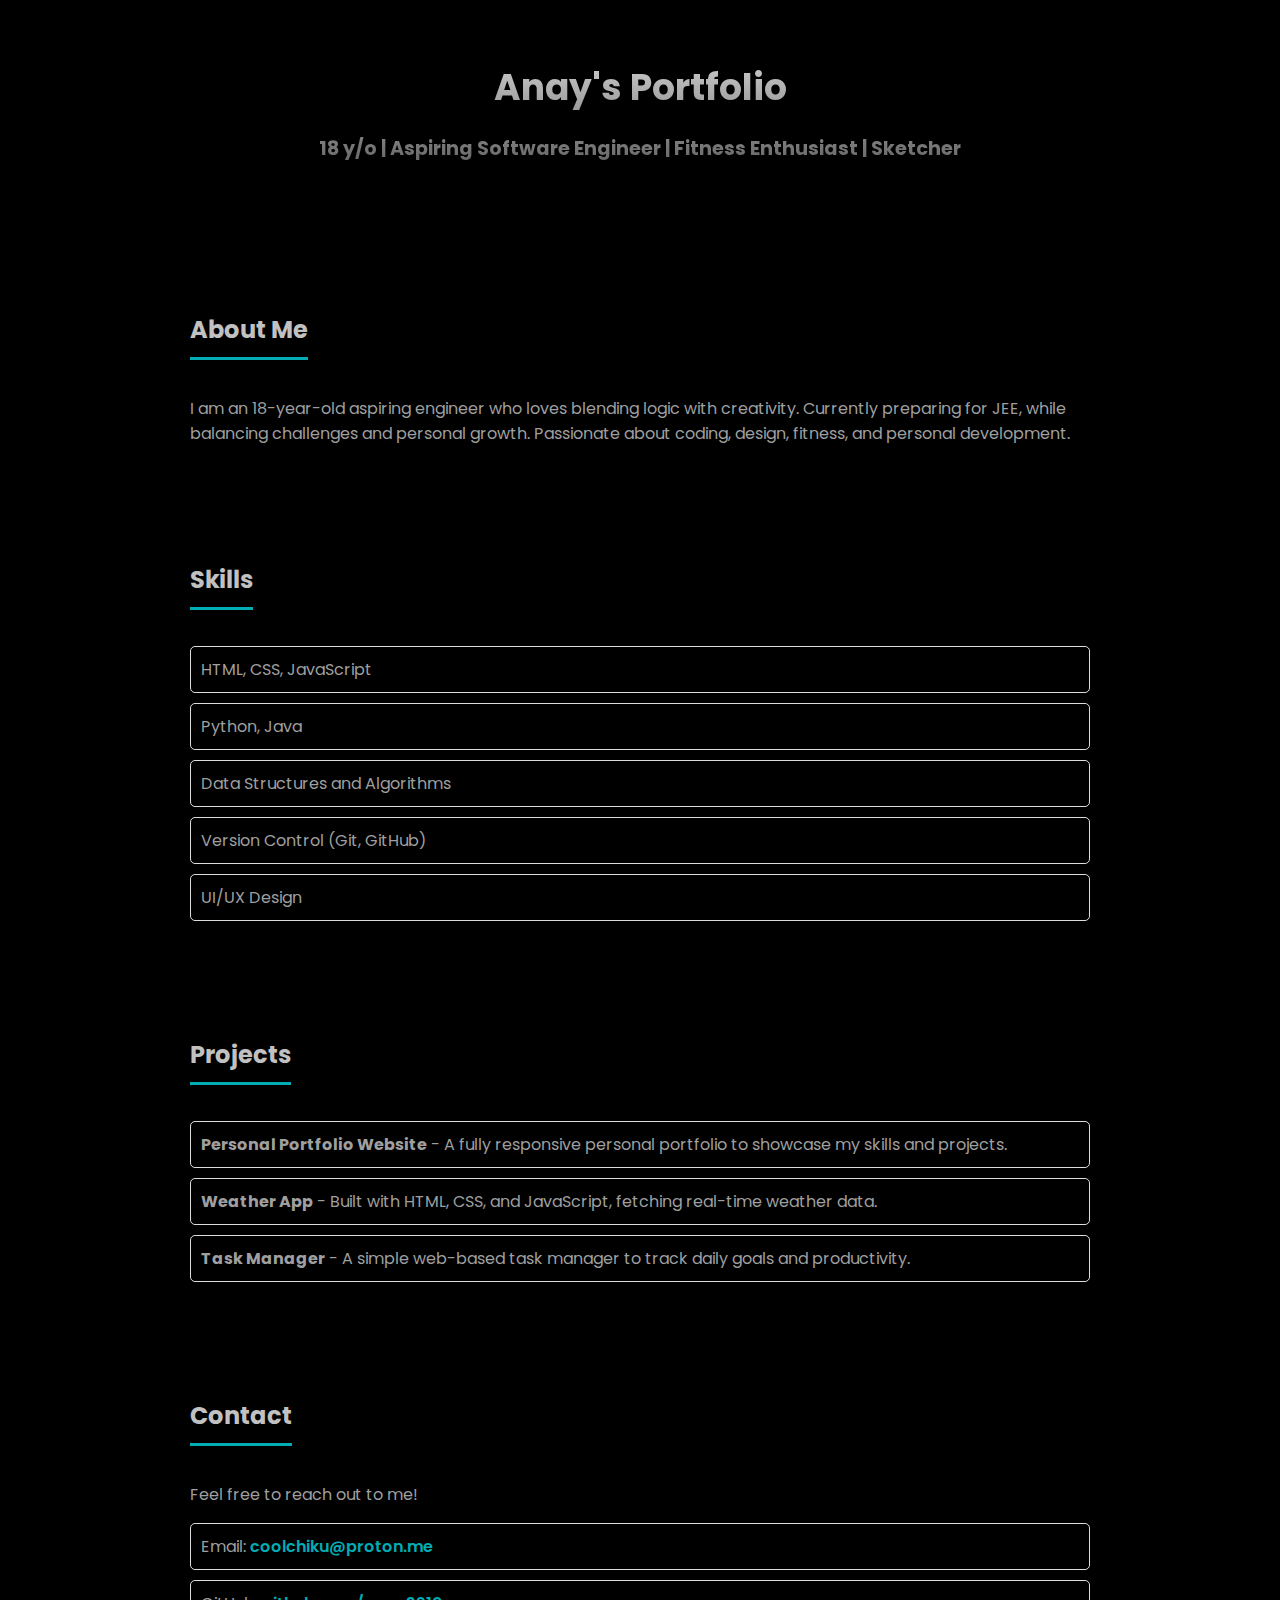
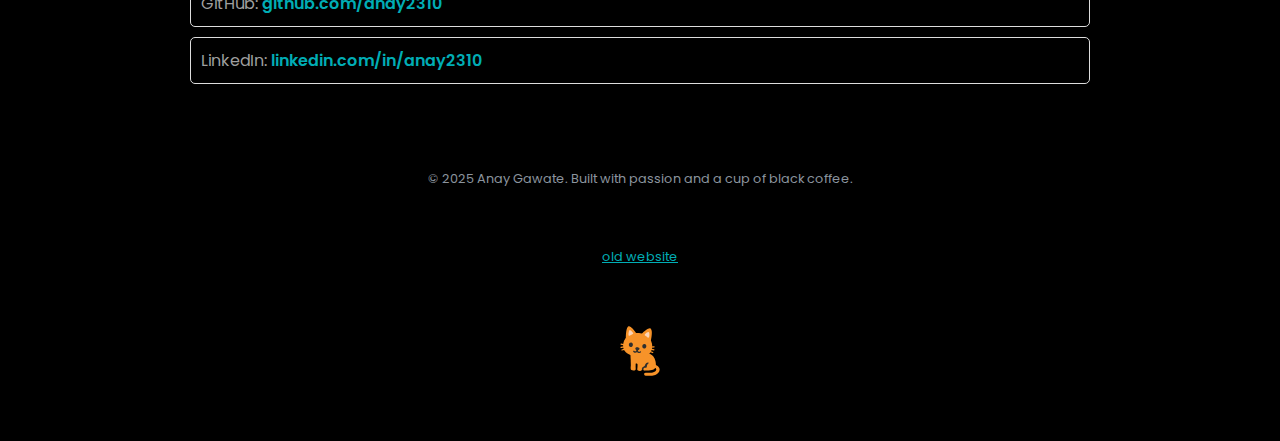
<file: OLD/index.html>
<!DOCTYPE html>
<html lang="en">
<head>
    <meta charset="UTF-8">
    <meta name="viewport" content="width=device-width, initial-scale=1.0">
    <title>Anay's Portfolio</title>
    <link href="https://fonts.googleapis.com/css2?family=Poppins:wght@300;400;600&display=swap" rel="stylesheet">
    <style>
        body {
            font-family: 'Poppins', sans-serif;
            margin: 0;
            padding: 10px;
            background-color: #000000;
            color: #9f9f9f;

        }
        header {
            text-align: center;
            padding: 50px 20px;
            background-color: #fff;
            box-shadow: 0 4px 8px rgba(0, 0, 0, 0.1);
            font-size: 1.5rem;
    font-weight: 700;
    background: -webkit-linear-gradient(90deg, #212121, #ffffff);
    -webkit-background-clip: text;
    -webkit-text-fill-color: transparent;
        }
        header h1 {
            margin: 0;
            font-size: 1.5em;
        }
        header p {
            font-size: 0.8em;
            color: #666;
        }
        section {
            max-width: 900px;
            margin: 40px auto;
            padding: 20px;
           <!-- background-color: #101010;-->
            border-radius: 10px;
            box-shadow: 0 4px 10px rgba(0, 0, 0, 0.1);
        }
        h2 {
            color: #c1c1c1;
    border-bottom: 3px solid #00ADB5;
display: inline-block;
    padding-bottom: 10px;
        }
        .skills, .projects, .contact {
            margin-top: 30px;
        }
        ul {
            list-style: none;
            padding: 0;
        }
        li {
            margin: 10px 0;
            padding: 10px;
            border: 1px solid #ddd;
            border-radius: 5px;
        }
        .contact a {
        
            text-decoration: none;
        
            color: #00ADB5;
            text-decoration: none;
            font-weight: 600
        }

.old a {
        
                   
            color: #00ADB5;
                              }

.old{width:fit-content;}

        .contact a:hover {
            text-decoration: underline;
        }
.footer {
    margin-top: 50px;
    font-size: 0.8rem;
    color: #8b949e;
text-align: center;
 margin-bottom: 50px;
margin-left: 8px;
margin-right: 8px;

}
.noto-v1--cat {
  display: inline-block;
  width: 50px;
  height: 50px;
  background-repeat: no-repeat;
  background-size: 100% 100%;
  background-image: url("data:image/svg+xml,%3Csvg xmlns='http://www.w3.org/2000/svg' viewBox='0 0 128 128'%3E%3Cpath fill='%232f2f2f' d='M74.92 113.83s-5.7-.45-5.93-3.79l-3.24-9.41l14.09-13.1s10.33-.2 10.92-.2c.6 0 3.37 13.3 3.37 13.3l-4.96 8.14z'/%3E%3Cpath fill='%23f79329' d='M75.03 53.73c.31 2.76.9 5.17 2.83 7.2c1.55 1.62 3.17 3 4.6 4.73c4.12 4.99 11.06 6.71 15.32 11.94c2.84 3.49 4.77 7.77 5.75 12.11c1.1 4.88 1.78 10.27.42 15.07c-1.87 6.58-7.62 7.38-13.63 8.29c-2.76.42-5.57.66-8.37.74c-2.23.06-4.81.34-7.04.03c-1.95-.28-2.32-2.92-1.79-4.47c.56-1.67 2.24-2.3 3.81-2.6c.77-.15 1.58.07 2.36-.06c1.45-.23 2.06-1.18 2.09-2.63c.03-1.98.71-3.63 1.62-5.36c.41-.78 1.1-1.47 1.76-2.06c.67-.62 1.83-1.47 1.19-2.55c-1.1-1.88-4.44-.15-5.57.66c-1.75 1.24-2.99 3.12-3.53 5.19c-.77 2.87-1.36 3.06-4.04 4.08c-1.58.61-3.04 1.62-3.64 3.19c-.73 1.95.49 4.25-.77 5.95c-.99 1.36-2.91 2.11-4.67 2.04c-4.54-.2-7.58-1.31-6.63-5.93c.6-2.9.41-6.08.59-9.09c.06-1.13.17-2.86-.96-3.65c-.44-.32-1.05-.37-1.56-.34c-.35.01-1.23-.04-1.56.07c-.97.31-.74 1.87-.73 2.69c.01 1.58-.02 3.19-.06 4.75c-.04 1.85.16 3.68.18 5.51c.01 1.2.12 2.68-.87 3.53c-1.13 1-2.86 1.22-4.4 1.27c-1.85.07-3.96-.07-5.5-1.15c-3.15-2.22-2.08-7.31-1.79-10.28c.19-1.93.05-3.94 0-5.92c-.04-1.78-.09-3.57-.13-5.37c-.02-.74-.12-1.54-.08-2.3c.15-2.1-.28-4.25-.34-6.43c-.1-4-.31-8.07-.31-12.14c0-1.74.3-3.65.8-5.3c.27-.88.56-2.06 1.03-2.83c.74-1.23 2.02-2.33 3.09-3.29c1.38-1.23 3.02-1.85 4.6-2.8c2.05-1.24 4.19-2.41 6.41-3.36c3.9-1.66 8.07-3.08 12.43-3.24c1.53-.06 2.68-.3 4.16-.64c1.49-.34 2.23.66 2.5 2.06c.23.87.33 1.78.43 2.69m-15.9-28.8s-2.13-2.61-7.09-9.78C48.98 10.71 39.33-1.79 34.45.8c-7.53 3.98-6.69 32.18-6.69 32.18zm3.16.34s2.63-2.1 8.97-8.1c3.93-3.7 15.96-13.91 20.2-10.38c6.54 5.46-.15 32.87-.15 32.87z'/%3E%3Cdefs%3E%3Cpath id='notoV1Cat0' d='M95.31 51.88c.33-8.71-3.73-18.15-10.88-24.49c-5.78-5.14-14.36-8.35-22.99-9.24c-8.63-.92-17.68.44-24.4 4.25c-8.32 4.72-14.24 13.1-15.74 21.7c-1.42 8.16-.62 16.61 6.43 23.13c3.91 3.61 8.96 6.32 14.28 8.05c2.02.66 7.26 2.25 12.85 2.84c5.61.59 11.57.18 13.69-.05c5.56-.59 11.07-2.18 15.64-4.89c8.27-4.92 10.81-13.02 11.12-21.3'/%3E%3C/defs%3E%3Cuse fill='%23f79329' href='%23notoV1Cat0'/%3E%3Cg fill='%232f2f2f'%3E%3Cpath d='M45.82 48.62c-.34 3.21-2.93 5.57-5.78 5.27s-4.9-3.14-4.56-6.36s2.93-5.58 5.78-5.28c2.85.31 4.89 3.15 4.56 6.37m24.05 2.53c-.34 3.21 1.7 6.06 4.55 6.36s5.44-2.06 5.78-5.27c.34-3.22-1.7-6.07-4.55-6.37c-2.86-.29-5.44 2.06-5.78 5.28M56.72 64.69c-.05 0-.11 0-.16-.01c-.85-.09-1.47-.85-1.38-1.71l.6-5.71c.09-.85.86-1.43 1.71-1.38c.85.09 1.47.85 1.38 1.71l-.6 5.7c-.09.8-.76 1.4-1.55 1.4'/%3E%3Cpath d='M52.19 68.42c-1.57-.01-3.15-.49-4.3-1.37c-.91-.7-2.36-2.82-.87-3.63c.24-.13.51-.2.78-.23c.43-.06.78.05 1.14.32c.58.43 1.07 1.2 1.79 1.34c2.25.46 4.19-.69 4.73-2.95c.14-.61.19-.9.91-.97c1.75-.16 2.17 2.04 1.69 3.35c-.43 1.17-.99 2.43-2.08 3.13c-1.12.71-2.47 1.02-3.79 1.01'/%3E%3Cpath d='M60.38 69.16c1.55.28 3.19.09 4.49-.56c1.02-.53 2.84-2.34 1.52-3.41c-.83-.67-1.56-.4-2.37.12c-2.06 1.33-4.88.39-5.57-2.01c-.15-.55.06-1.42-.19-1.91c-.12-.23-.31-.18-.59-.28c-.19-.07-.31-.15-.52-.16c-.97-.06-1.53.98-1.68 1.8c-.08.44-.17.81-.1 1.25c.21 1.24.53 2.57 1.48 3.46c.96.92 2.23 1.46 3.53 1.7'/%3E%3Cpath d='M52 57.63c-.03 1.07.58 2.25 1.61 3.05c.84.65 2.08 1.07 3.31 1.19c1.23.13 2.53-.02 3.48-.47c1.18-.57 2.02-1.59 2.21-2.65c.19-1 .06-2.06-.97-2.88c-.56-.46-1.29-.8-2.06-1.02c-.28-.09-1.04-.3-1.84-.38c-.81-.09-1.66-.05-1.96-.02c-.79.06-1.58.25-2.23.57c-1.17.59-1.52 1.58-1.55 2.61'/%3E%3C/g%3E%3Cpath fill='%23f79329' d='M97.64 99.25c1.22-.81 2.5-.45 3.86-.29c5.86.68 12.5 5.82 12.74 11.94c.29 7.86-6.7 13.54-13.66 15.41c-5.07 1.36-10.56 1.36-15.78 1.15c-2.28-.09-6.4.29-8.41-.99c-.72-.45-1.35-1.39-1.68-2.16c-1.21-2.81 1.23-4.77 3.84-4.76c1.9.01 3.8.04 5.71.02c4.16-.03 8.34.28 12.45-.54c3.74-.74 9.22-3.67 8.99-8.23c-.17-3.35-3.89-4.01-6.57-4.41c-.68-.1-1.35-.32-2.13-.34c-1.53-.04-1.46-1.48-1.35-2.6c.16-1.59.41-2.92 1.74-4.01c.05-.06.15-.13.25-.19M23.75 49.72q-.15 0-.3-.03l-8.22-1.61c-.84-.16-1.39-.98-1.22-1.82c.16-.84 1-1.4 1.82-1.22l8.22 1.62c.84.16 1.39.98 1.22 1.81c-.15.73-.8 1.25-1.52 1.25m-8.45 6.3c-.77 0-1.43-.57-1.53-1.35c-.12-.85.48-1.62 1.33-1.74l8.31-1.09c.83-.12 1.62.48 1.74 1.33c.11.85-.49 1.63-1.33 1.74L15.51 56c-.07.02-.13.02-.21.02m2.45 7c-.67 0-1.29-.44-1.49-1.13c-.24-.82.24-1.67 1.07-1.91l8.05-2.3c.82-.23 1.68.24 1.92 1.07c.23.82-.24 1.68-1.07 1.91l-8.05 2.3c-.15.04-.29.06-.43.06m73.96-7.31c-.78 0-1.45-.59-1.54-1.38a1.55 1.55 0 0 1 1.37-1.71l8.33-.93c.83-.07 1.62.52 1.71 1.37c.1.86-.52 1.62-1.37 1.71l-8.33.93c-.06 0-.12.01-.17.01m7.88 6.99c-.11 0-.22-.01-.34-.04l-8.18-1.79a1.55 1.55 0 0 1-1.18-1.84c.19-.83 1.01-1.36 1.84-1.18l8.19 1.79c.83.18 1.37 1.01 1.18 1.84c-.15.72-.8 1.22-1.51 1.22m-3.01 6.76c-.18 0-.37-.03-.55-.1L88.2 66.4c-.8-.3-1.21-1.2-.9-2c.3-.8 1.2-1.2 2-.9l7.84 2.96c.8.31 1.2 1.2.9 2c-.24.62-.83 1-1.46 1'/%3E%3Cpath fill='%23fcd4b5' d='M36 12.52c-.73 1.9-2.2 7.37-1.28 11.26c.27 1.16 1.75 1.68 2.8 1.18c2.19-1.05 5.61-2.9 6.89-3.54c2.18-1.07 2.93-2.4 1.75-4.03c-1.5-2.08-5.24-6.39-7.45-6.81c-1.26-.24-2.23.71-2.71 1.94m51.6 5.26c.41 2 .93 7.63-.63 11.33c-.46 1.09-2.01 1.36-2.96.69c-1.98-1.4-5.03-3.8-6.2-4.64c-1.96-1.42-2.49-2.86-1.05-4.27c1.82-1.8 6.23-5.43 8.48-5.47c1.29-.03 2.1 1.07 2.36 2.36'/%3E%3C/svg%3E");
}

    </style>
</head>
<body>
    <header>
        <h1>Anay's Portfolio</h1>
        <p>18 y/o | Aspiring Software Engineer | Fitness Enthusiast | Sketcher</p>
    </header>

    <section>
        <h2>About Me</h2>
        <p>
            I am an 18-year-old aspiring engineer who loves blending logic with creativity. Currently preparing for JEE, 
            while balancing challenges and personal growth. Passionate about coding, design, fitness, and personal development.
        </p>
    </section>

    <section class="skills">
        <h2>Skills</h2>
        <ul>
            <li>HTML, CSS, JavaScript</li>
            <li>Python, Java</li>
            <li>Data Structures and Algorithms</li>
            <li>Version Control (Git, GitHub)</li>
            <li>UI/UX Design</li>
        </ul>
    </section>

    <section class="projects">
        <h2>Projects</h2>
        <ul>
            <li>
                <strong>Personal Portfolio Website</strong> - A fully responsive personal portfolio to showcase my skills and projects.
            </li>
            <li>
                <strong>Weather App</strong> - Built with HTML, CSS, and JavaScript, fetching real-time weather data.
            </li>
            <li>
                <strong>Task Manager</strong> - A simple web-based task manager to track daily goals and productivity.
            </li>
        </ul>
    </section>

    <section class="contact">
        <h2>Contact</h2>
        <p>Feel free to reach out to me!</p>
        <ul>
            <li>Email: <a href="mailto:coolchiku@proton.me">coolchiku@proton.me</a></li>
            <li>GitHub: <a href="https://github.com/anay2310" target="_blank">github.com/anay2310</a></li>
            <li>LinkedIn: <a href="https://linkedin.com/in/anay2310" target="_blank">linkedin.com/in/anay2310</a></li>
        </ul>
    </section>
<footer class="footer">
            <p>© 2025 Anay Gawate. Built with passion and a cup of black coffee.</p>
<section class="old">


<a href="https://anay2310.github.io/CodeWithAnay" target="_blank">old website</a>
</section>
<span class="noto-v1--cat"></span>



        </footer>

</body>
</html>
</file>
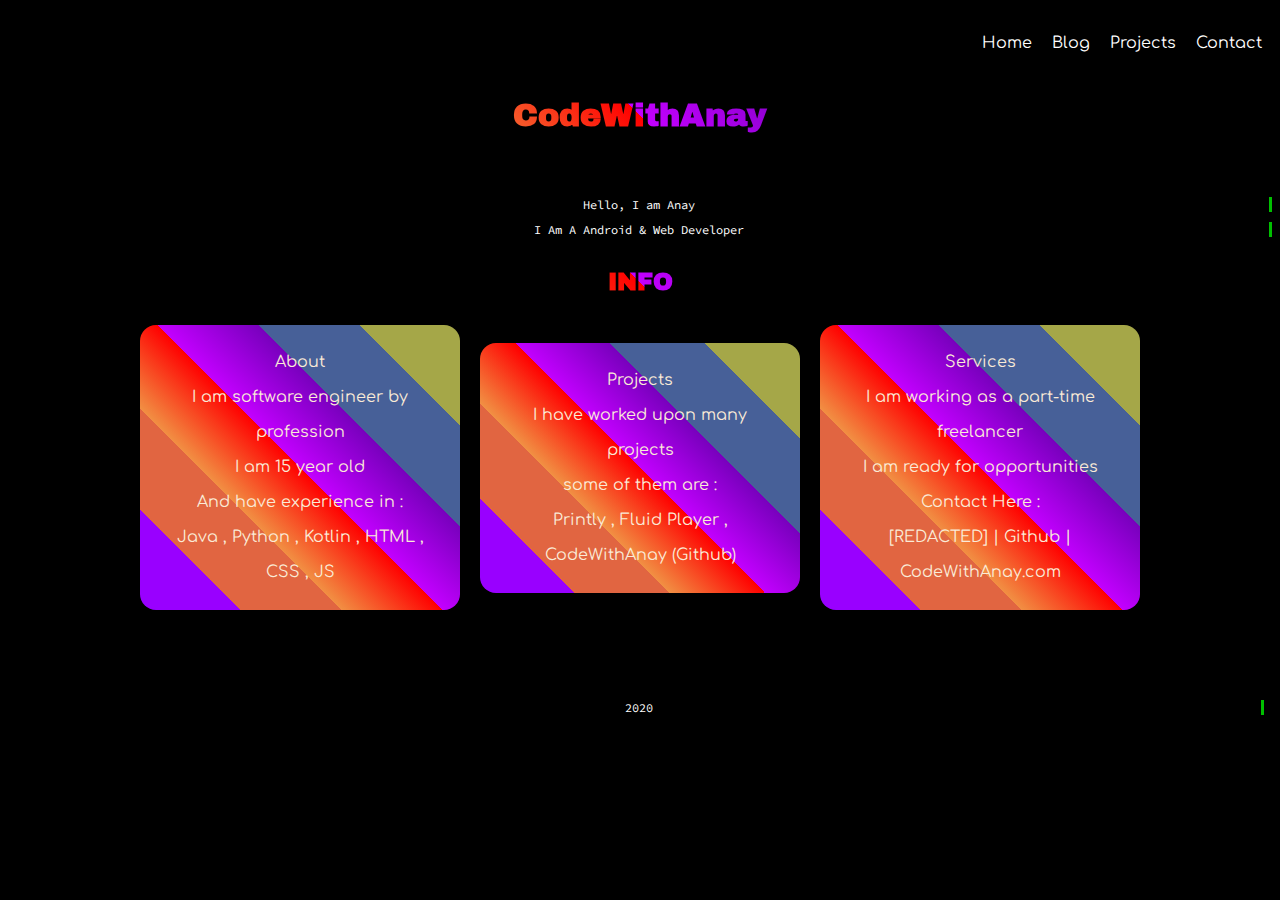
<file: CodeWithAnay.html>
<!DOCTYPE html>
<html lang="en">

<head>
    <meta charset="UTF-8">
    <meta http-equiv="X-UA-Compatible" content="IE=edge">
    <meta name="viewport" content="width=device-width, initial-scale=1.0">
    <title>CodeWithAnay</title>
    <link rel="preconnect" href="https://fonts.gstatic.com">
    <link href="https://fonts.googleapis.com/css2?family=Comfortaa:wght@700&display=swap" rel="stylesheet">
    <link href="https://fonts.googleapis.com/css?family=Archivo+Black&display=swap" rel="stylesheet">
    <style>
        @import url(https://fonts.googleapis.com/css?family=Anonymous+Pro);
        @import url('https://fonts.googleapis.com/css?family=Source+Code+Pro');

       .body {
    background-color: rgb(0 0 0);
    padding: 0%;
    font-family: 'Comfortaa', 'Segoe UI', sans-serif;
}

#intro {}

#mainHeading {
    font-family: "Archivo Black", sans-serif;
    font-size: 2rem;
    text-align: center;
    margin: 20px;
    margin-bottom: 4rem;
    background-color: #CA4246;
    background-image: linear-gradient( 45deg, #9900ff 16.666%, #E16541 16.666%, #E16541 33.333%, #F18F43 33.333%, #ff0000 50%, #c300ff 50%, #7800bd 66.666%, #476098 66.666%, #476098 83.333%, #a5a748 83.333%);
    background-size: 100%;
    background-repeat: repeat;
    -webkit-background-clip: text;
    -webkit-text-fill-color: transparent;
    animation: rainbow-text-simple-animation-rev 3s ease forwards;
    -webkit-text-fill-color: transparent;
    -moz-text-fill-color: transparent;
}

#mainHeading:hover {
    animation: rainbow-text-simple-animation 2s ease-in forwards
}

.navigationBar {
    display: flex;
    justify-content: flex-end;
}

.navigationBar ul {
    display: flex;
    width: fit-content;
    height: fit-content;
}

.navigationBar ul li {
    list-style: none;
    width: fit-content;
    border: 2px solid gree;
    padding: 10px;
    color: white;
    transition-duration: 1s;
}

.navigationBar ul li:hover {
    cursor: pointer;
    transition-duration: 1s;
    color: red;
}

p {
    border-right: solid 3px rgba(0, 255, 0, .75);
    white-space: nowrap;
    overflow: hidden;
    font-family: 'Source Code Pro', monospace;
    font-size: 0.75rem;
    color: #ffffff;
    margin: 10px auto;
    text-align: center;
}

/* Animation */

p {
    animation: animated-text 5s steps(29, end) 2s 1 normal both, animated-cursor 600ms steps(29, end) infinite;
}

#intro h3 {
    font-family: "Archivo Black", sans-serif;
    font-size: 1.5rem;
    text-align: center;
    margin: 20px;
    margin-top: 2rem;
    background-color: #CA4246;
    background-image: linear-gradient( 45deg, #9900ff 16.666%, #E16541 16.666%, #E16541 33.333%, #F18F43 33.333%, #ff0000 50%, #c300ff 50%, #7800bd 66.666%, #476098 66.666%, #476098 83.333%, #a5a748 83.333%);
    background-size: 100%;
    background-repeat: repeat;
    -webkit-background-clip: text;
    -webkit-text-fill-color: transparent;
    animation: rainbow-text-simple-animation-rev 4s ease forwards;
    -webkit-text-fill-color: transparent;
    -moz-text-fill-color: transparent;
}

#intro h3:hover {
    animation: rainbow-text-simple-animation 2s ease-in forwards
}

.info {
    display: flex;
    align-content: center;
    justify-content: center;
    justify-items: center;
    align-self: center;
    margin: auto;
    align-items: center;
}

.info div {
    height: fit-content;
    width: 280px;
    display: flex;
    padding: 20px;
    border-radius: 1rem;
    justify-content: center;
    align-items: center;
    color: antiquewhite;
    text-align: center;
    line-height: 35px;
    font-size: 1rem;
margin: 10px;


}
.footer {
    margin-top: 80px;
    font-size: 1rem;
    color: #8b949e;
text-align: center;
 margin-bottom: 80px;
margin-left: 8px;
margin-right: 8px;

}

#About, #Projects, #Services {
            cursor: pointer;
            background-color: #CA4246;
            background-image: linear-gradient( 45deg, #9900ff 16.666%, #E16541 16.666%, #E16541 33.333%, #F18F43 33.333%, #ff0000 50%, #c300ff 50%, #7800bd 66.666%, #476098 66.666%, #476098 83.333%, #a5a748 83.333%);
            animation: rainbow-text-simple-animation-rev 1.5s ease backwards;
        }








@media only screen and (max-width: 720px) {
    .info {
        flex-direction: column;
    }
    .info div {
        margin-bottom: 15px;
    }
}

/* text animation */

@keyframes animated-text {
    from {
        width: 0;
    }
    to {
        width: 85%;
    }
}

/* cursor animations */

@keyframes animated-cursor {
    from {
        border-right-color: rgb(255, 0, 234);
    }
    to {
        border-right-color: transparent;
    }
}

@keyframes rainbow-text-simple-animation-rev {
    0% {
        background-size: 650%;
    }
    40% {
        background-size: 650%;
    }
    100% {
        background-size: 100%;
    }
}

@keyframes rainbow-text-simple-animation {
    0% {
        background-size: 100%;
    }
    80% {
        background-size: 650%;
    }
    100% {
        background-size: 650%;
    }
}
    </style>
</head>

<body class="body">
    <nav class="navigationBar">
        <ul>
            <li id="item-1"><a>Home</a></li>
            <li id="item-2"><a>Blog</a></li>
            <li id="item-3"><a>Projects</a></li>
            <li id="item-4"><a>Contact</a></li>
        </ul>
    </nav>
    <div id="intro">
        <h1 id="mainHeading">CodeWithAnay</h1>
        <p>Hello, I am Anay</p>
        <p>I Am A Android & Web Developer</p>
        <h3>INFO</h3>
    </div>
    <div class="info">
        <div id="About">About<br>I am software engineer by profession<br>
            I am 15 year old<br>
            And have experience in :<br>
            Java , Python , Kotlin , HTML , CSS , JS</div>
        <div id="Projects">Projects<br>I have worked upon many projects <br>
            some of them are : <br>
            Printly , Fluid Player , CodeWithAnay (Github)</div>
        <div id="Services">Services<br>
            I am working as a part-time freelancer<br>
            I am ready for opportunities<br>
            Contact Here : <br>
            [REDACTED] | Github | CodeWithAnay.com</div>
    </div>

<footer class="footer">
            <p>2020</p>

        </footer>
</body>

</html>
</file>
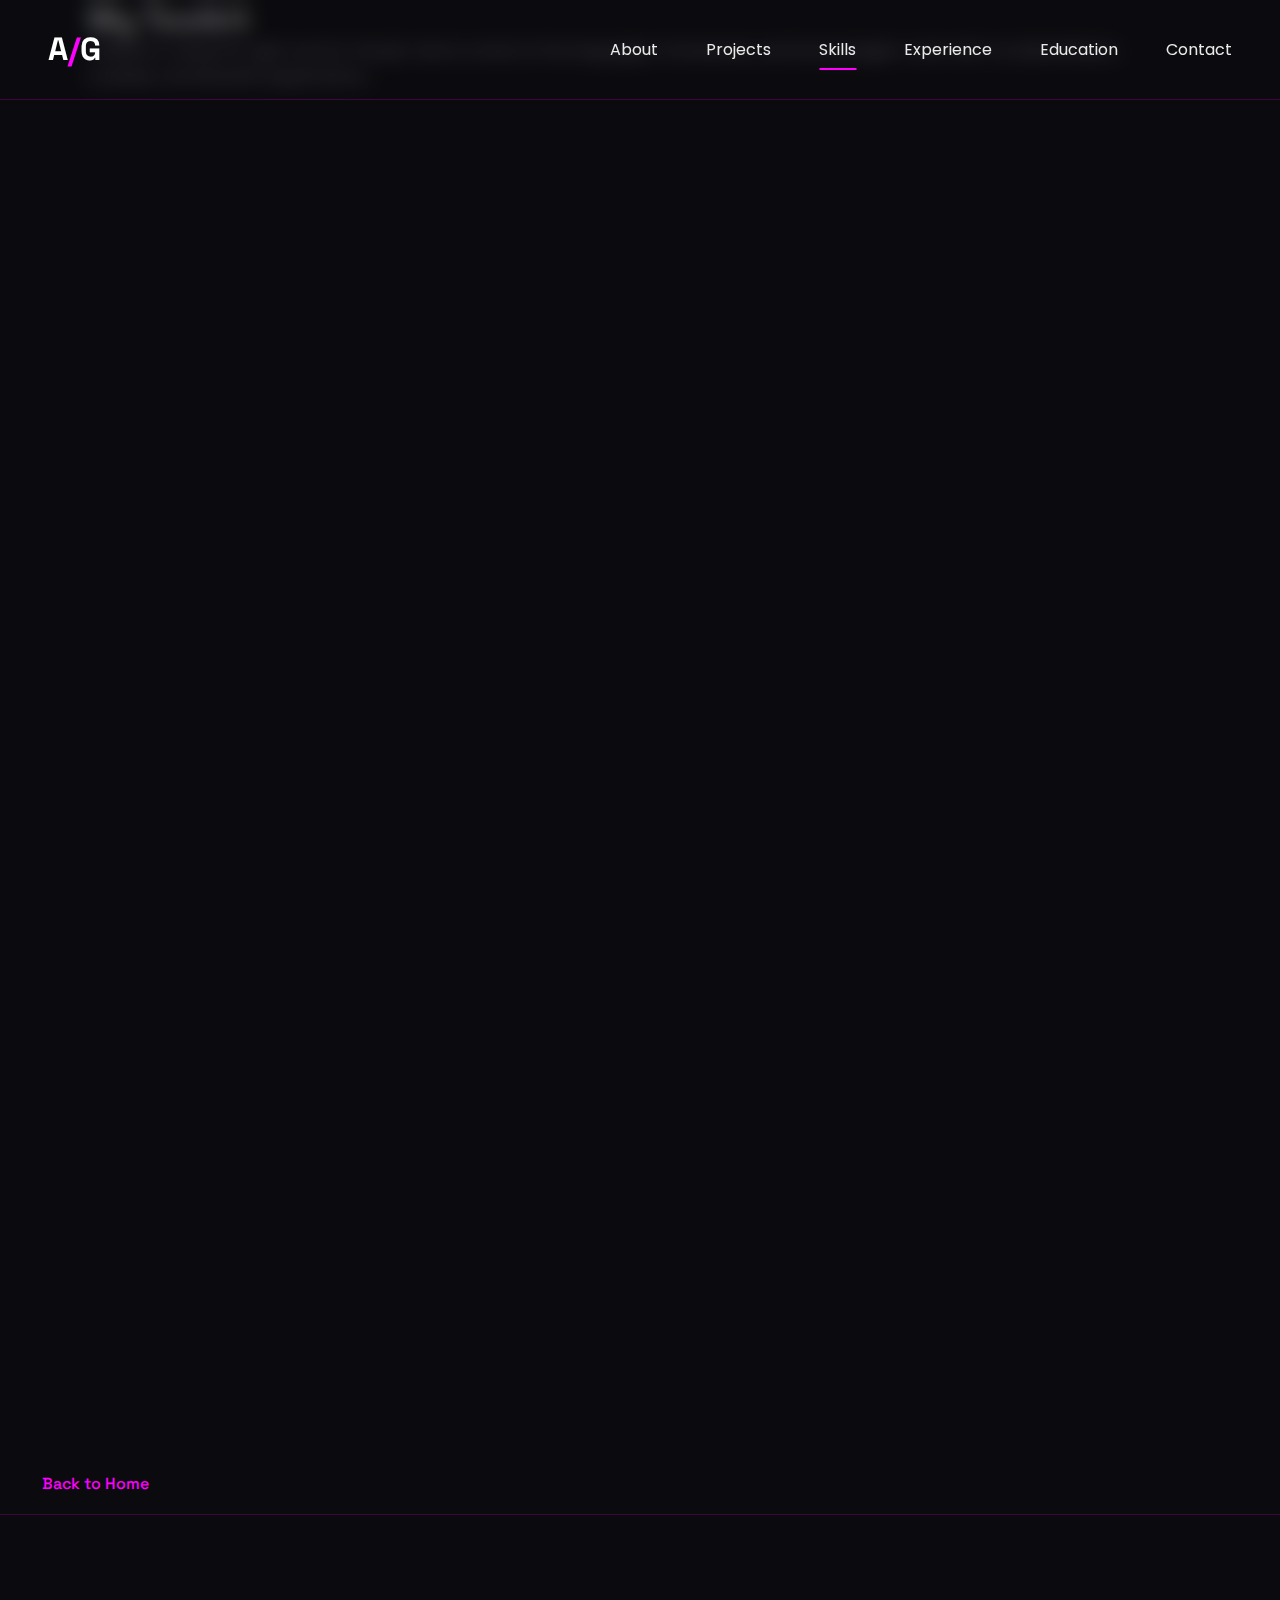
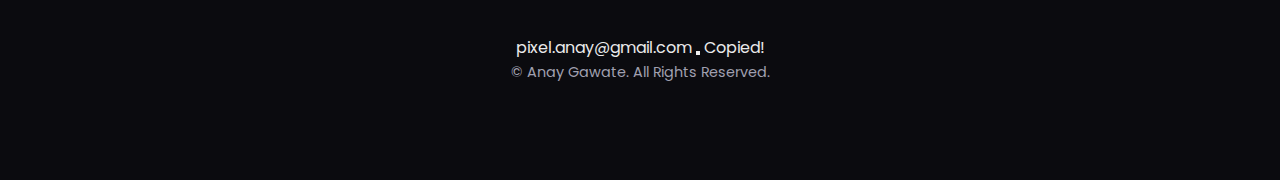
<file: skills.html>
<!DOCTYPE html>
<html lang="en">
<head>
    <meta charset="UTF-8">
    <meta name="viewport" content="width=device-width, initial-scale=1.0">
    <title>Skills | Anay Gawate</title>
    <meta name="description" content="A comprehensive overview of Anay Gawate's technical skills, including programming languages, frameworks, developer tools, and design expertise.">
    <link rel="icon" href="https://anay.pages.dev/assets/svgfav.svg" type="image/svg+xml">

    <!-- Google Fonts -->
    <link rel="preconnect" href="https://fonts.googleapis.com">
    <link rel="preconnect" href="https://fonts.gstatic.com" crossorigin>
    <link href="https://fonts.googleapis.com/css2?family=Space+Grotesk:wght@500;700&family=Poppins:wght@300;400;600&display=swap" rel="stylesheet">
    
    <!-- Font Awesome (for icons) -->
    <link rel="stylesheet" href="https://cdnjs.cloudflare.com/ajax/libs/font-awesome/6.4.2/css/all.min.css" integrity="sha512-z3gLpd7yknf1YoNbCzqRKc4qyor8gaKU1qmn+CShxbuBusANI9QpRohGBreCFkKxLhei6S9CQXFEbbKuqLg0DA==" crossorigin="anonymous" referrerpolicy="no-referrer" />

    <!-- Your Stylesheet -->
    <link rel="stylesheet" href="style.css">
</head>
<body>

    <!-- HEADER -->
    <header class="header">
        <div class="header-container">
            <a href="index.html" class="logo">A<span>/</span>G</a>
            <nav class="navbar" id="navbar">
                <a href="index.html#about" class="nav-link">About</a>
                <a href="projects.html" class="nav-link">Projects</a>
                <a href="skills.html" class="nav-link active" aria-current="page">Skills</a>
                <a href="index.html#experience" class="nav-link">Experience</a>
                <a href="index.html#education-heading" class="nav-link">Education</a>
                <a href="index.html#contact" class="nav-link">Contact</a>
            </nav>
            <button class="hamburger" aria-label="Open menu" aria-expanded="false" aria-controls="navbar">
                <div class="bar"></div>
                <div class="bar"></div>
                <div class="bar"></div>
            </button>
        </div>
    </header>

    <main>
        <!-- PAGE HERO -->
        <section class="page-hero">
            <div class="container">
                <h1 class="page-title animate-on-scroll">My Toolkit</h1>
                <p class="page-subtitle animate-on-scroll" style="transition-delay: 100ms;">I believe in using the right tool for the job. Here's a look at the languages, frameworks, and technologies I work with to build efficient, scalable, and beautiful applications.</p>
            </div>
        </section>

        <!-- SKILLS GRID -->
        <section class="content-section" id="skills-grid-section">
            <div class="container">
                <div class="skills-grid">
                    <!-- Category 1: Languages -->
                    <div class="skills-category animate-on-scroll">
                        <h3 class="skills-category-title"><i class="fas fa-code"></i>Languages</h3>
                        <ul class="skill-items-list">
                            <li>JavaScript (ES6+)</li>
                            <li>TypeScript</li>
                            <li>Python</li>
                            <li>Java</li>
                            <li>HTML5</li>
                            <li>CSS3 / SASS</li>
                            <li>SQL</li>
                        </ul>
                    </div>

                    <!-- Category 2: Frontend -->
                    <div class="skills-category animate-on-scroll">
                        <h3 class="skills-category-title"><i class="fas fa-desktop"></i>Frontend Development</h3>
                        <ul class="skill-items-list">
                            <li>React.js</li>
                            <li>Next.js</li>
                            <li>Redux Toolkit</li>
                            <li>Styled Components</li>
                            <li>Tailwind CSS</li>
                            <li>D3.js</li>
                            <li>Webpack</li>
                        </ul>
                    </div>
                    
                    <!-- Category 3: Backend -->
                    <div class="skills-category animate-on-scroll">
                        <h3 class="skills-category-title"><i class="fas fa-server"></i>Backend & Databases</h3>
                        <ul class="skill-items-list">
                            <li>Node.js</li>
                            <li>Express.js</li>
                            <li>Spring Boot</li>
                            <li>REST APIs</li>
                            <li>GraphQL</li>
                            <li>PostgreSQL</li>
                            <li>MongoDB</li>
                            <li>Firebase</li>
                        </ul>
                    </div>

                    <!-- Category 4: Tools & Platforms -->
                    <div class="skills-category animate-on-scroll">
                        <h3 class="skills-category-title"><i class="fas fa-tools"></i>Tools & Platforms</h3>
                        <ul class="skill-items-list">
                            <li>Git & GitHub</li>
                            <li>Docker</li>
                            <li>Vite</li>
                            <li>Jira</li>
                            <li>Postman</li>
                            <li>VS Code</li>
                        </ul>
                    </div>
                    
                    <!-- Category 5: CS Fundamentals -->
                    <div class="skills-category animate-on-scroll">
                        <h3 class="skills-category-title"><i class="fas fa-brain"></i>CS Fundamentals</h3>
                        <ul class="skill-items-list">
                            <li>Data Structures</li>
                            <li>Algorithms</li>
                            <li>Object-Oriented Programming</li>
                            <li>Operating Systems</li>
                            <li>Agile Methodologies</li>
                        </ul>
                    </div>

                    <!-- Category 6: Design -->
                    <div class="skills-category animate-on-scroll">
                        <h3 class="skills-category-title"><i class="fas fa-palette"></i>Design</h3>
                        <ul class="skill-items-list">
                            <li>Figma</li>
                            <li>Webflow</li>
                            <li>Responsive Design</li>
                            <li>UI/UX Principles</li>
                            <li>Prototyping</li>
                        </ul>
                    </div>
                </div>
            </div>
        </section>
        
        <!-- BACK TO HOME BUTTON -->
        <div class="back-to-home-container">
            <a href="index.html" class="btn btn-secondary interactive">
                <i class="fas fa-arrow-left"></i> Back to Home
            </a>
        </div>
    </main>

    <!-- FOOTER -->
    <footer class="footer">
        <div class="container">
            <div class="footer-content">
                <div class="footer-socials">
                    <a href="https://www.linkedin.com/in/anaygawate/" aria-label="LinkedIn" target="_blank" rel="noopener noreferrer"><i class="fab fa-linkedin-in"></i></a>
                    <a href="https://github.com/pixelanay" aria-label="GitHub" target="_blank" rel="noopener noreferrer"><i class="fab fa-github"></i></a>
                </div>
                 <div class="email-copy-container">
                    <span id="emailToCopy" class="footer-link">pixel.anay@gmail.com</span>
                    <button id="copyEmailButton" class="copy-button" aria-label="Copy email address" title="Copy email">
                        <i class="far fa-copy"></i>
                    </button>
                    <span id="copyFeedback" class="copy-feedback">Copied!</span>
                </div>
                <p>© <span id="currentYear"></span> Anay Gawate. All Rights Reserved.</p>
            </div>
        </div>
    </footer>

    <!-- Your Script -->
    <script src="script.js"></script>

</body>
</html>
</file>
<file: style.css>
/* --- CSS VARIABLES & GLOBAL STYLES --- */
:root {
    --dark-bg: #0B0B0F;
    --card-bg: #14141C;
    --text-primary: #EAEAEA;
    --text-secondary: #A0A0B0;
    --accent-color: #FF00FF; /* Magenta */
    --accent-glow: rgba(255, 0, 255, 0.3);
    --border-color: rgba(255, 0, 255, 0.2);
    --font-heading: 'Space Grotesk', sans-serif;
    --font-body: 'Poppins', sans-serif;

    --spacing-xs: clamp(0.5rem, 1vw, 0.75rem);
    --spacing-sm: clamp(1rem, 2vw, 1.5rem);
    --spacing-md: clamp(2rem, 4vw, 3rem);
    --spacing-lg: clamp(4rem, 8vw, 6rem);
    --spacing-xl: clamp(6rem, 12vw, 8rem);
    
    --transition-fast: 0.2s ease-in-out;
    --transition-med: 0.4s ease-in-out;
}

*, *::before, *::after {
    margin: 0;
    padding: 0;
    box-sizing: border-box;
}

html {
    scroll-behavior: smooth;
}

body {
    background-color: var(--dark-bg);
    color: var(--text-primary);
    font-family: var(--font-body);
    line-height: 1.6;
    overflow-x: hidden;
    cursor: none;
}
/* Utility class to prevent body scroll when modal is open */
.body-no-scroll {
    overflow: hidden;
}

a, button {
    cursor: none;
}
input[type="text"], input[type="email"], textarea {
    cursor: none;
    /* FIX: Hides the native blinking text cursor in form fields */
    caret-color: transparent;
}

/* Custom Scrollbar */
body::-webkit-scrollbar {
    width: 8px;
}
body::-webkit-scrollbar-track {
    background: var(--dark-bg);
}
body::-webkit-scrollbar-thumb {
    background-color: var(--accent-color);
    border-radius: 20px;
    border: 2px solid var(--dark-bg);
}

h1, h2, h3 {
    font-family: var(--font-heading);
    color: #fff;
    font-weight: 700;
    line-height: 1.2;
}
p { color: var(--text-secondary); }
a { color: var(--accent-color); text-decoration: none; }
img { max-width: 100%; display: block; object-fit: cover; }
.container { max-width: 1200px; margin: 0 auto; padding: 0 var(--spacing-md); }

:focus-visible {
    outline: 2px solid var(--accent-color);
    outline-offset: 3px;
}


/* --- CUSTOM CURSOR --- */
.cursor {
    width: 25px;
    height: 25px;
    border: 2px solid var(--accent-color);
    border-radius: 50%;
    position: fixed;
    transform: translate(-50%, -50%);
    pointer-events: none;
    z-index: 9999;
    transition: width 0.3s, height 0.3s, background-color 0.3s, border-color 0.3s, border-radius 0.3s, background-image 0.3s;
    mix-blend-mode: difference;
    will-change: transform;
}
.cursor.grow {
    width: 50px;
    height: 50px;
    background-color: var(--accent-glow);
    border-color: transparent;
}
.cursor.link-hover {
    width: 8px;
    height: 8px;
    background-color: var(--accent-color);
    border-color: var(--accent-color);
    mix-blend-mode: normal;
}
.cursor.typing {
    width: 2px;
    height: 25px;
    border-radius: 2px;
    background-color: var(--accent-color);
    border-color: var(--accent-color);
    mix-blend-mode: normal;
    animation: blink 1s infinite;
}
.cursor.zoom-in {
    width: 60px;
    height: 60px;
    background-color: var(--accent-glow);
    border-width: 2px;
    border-color: var(--accent-color);
    background-image: url("data:image/svg+xml,%3Csvg xmlns='http://www.w3.org/2000/svg' width='24' height='24' viewBox='0 0 24 24' fill='none' stroke='%23FF00FF' stroke-width='2' stroke-linecap='round' stroke-linejoin='round'%3E%3Ccircle cx='11' cy='11' r='8'%3E%3C/circle%3E%3Cline x1='21' y1='21' x2='16.65' y2='16.65'%3E%3C/line%3E%3Cline x1='11' y1='8' x2='11' y2='14'%3E%3C/line%3E%3Cline x1='8' y1='11' x2='14' y2='11'%3E%3C/line%3E%3C/svg%3E");
    background-size: 50%;
    background-repeat: no-repeat;
    background-position: center;
    mix-blend-mode: normal;
}
@keyframes blink {
    0%, 100% { opacity: 1; }
    50% { opacity: 0; }
}
@media (max-width: 1024px) { .cursor { display: none; } }


/* --- HEADER --- */
.header {
    position: fixed;
    top: 0;
    left: 0;
    width: 100%;
    z-index: 1000;
    background: rgba(11, 11, 15, 0.6);
    backdrop-filter: blur(10px);
    border-bottom: 1px solid var(--border-color);
    transition: top var(--transition-med);
}
.header.hidden { top: -100px; }
.header-container {
    display: flex;
    justify-content: space-between;
    align-items: center;
    padding: var(--spacing-sm) var(--spacing-md);
}
.logo {
    font-family: var(--font-heading);
    font-size: clamp(1.5rem, 3vw, 2rem);
    font-weight: 700;
    color: #fff;
}
.logo span { color: var(--accent-color); }
.navbar { display: flex; gap: var(--spacing-md); }
.nav-link { font-size: 1rem; color: var(--text-primary); position: relative; padding: 0.5rem 0; }
.nav-link::after {
    content: '';
    position: absolute; bottom: 0; left: 50%;
    transform: translateX(-50%);
    width: 0; height: 2px;
    background-color: var(--accent-color);
    transition: width var(--transition-fast);
}
.nav-link:hover::after, .nav-link.active::after { width: 100%; }
.hamburger { display: none; }


/* --- HERO SECTION --- */
.hero {
    min-height: 100vh;
    display: flex;
    justify-content: center;
    align-items: center;
    text-align: center;
    padding: 100px var(--spacing-md) 0;
    position: relative;
    overflow: hidden;
}
.hero-content { position: relative; z-index: 2; }
.hero-title {
  font-size: clamp(3rem, 10vw, 5.5rem);
margin-top: 1rem ;
    margin-bottom: var(--spacing-sm);
    line-height: 1.1;
    text-shadow: 0 0 20px var(--accent-glow);
    text-wrap: balance;
}
.hero-title span {
    display: inline-block;
    opacity: 0;
    transform: translateY(30px) scale(0.9);
    animation: text-reveal 0.8s cubic-bezier(0.2, 0.8, 0.2, 1) forwards;
}
@keyframes text-reveal { to { opacity: 1; transform: translateY(0) scale(1); } }
.hero-subtitle {
    font-size: clamp(1rem, 2.5vw, 1rem);
    max-width: 650px;
    margin: 0 auto var(--spacing-md);
    color: var(--text-secondary);
    font-weight: 300;
}

/* --- STARFIELD BACKGROUND --- */
.starfield { position: absolute; top: 0; left: 0; width: 100%; height: 100%; z-index: 1;}
.stars1, .stars2, .stars3 {
    position: absolute; top: 0; left: 0;
    width: 100%; height: 100%;
    background-repeat: repeat;
    background-position: 0 0;
    opacity: 0.8;
}
.stars1 {
    background-image: radial-gradient(1px 1px at 50px 100px, white, transparent);
    background-size: 300px 300px;
    animation: move-stars 300s linear infinite;
}
.stars2 {
    background-image: radial-gradient(2px 2px at 200px 50px, white, transparent);
    background-size: 400px 400px;
    animation: move-stars 200s linear infinite;
}
.stars3 {
    background-image: radial-gradient(3px 3px at 100px 250px, white, transparent);
    background-size: 500px 500px;
    animation: move-stars 100s linear infinite;
}
@keyframes move-stars {
    from { background-position: 0 0; }
    to { background-position: -10000px 5000px; }
}


/* --- SECTIONS --- */
.content-section {
    padding-top: var(--spacing-xl);
    padding-bottom: var(--spacing-xl);
    opacity: 0;
    transform: translateY(50px);
    transition: opacity 0.8s ease, transform 0.8s ease;
}
.content-section.is-visible { opacity: 1; transform: translateY(0); }
.section-title {
    font-size: clamp(2rem, 5vw, 3rem);
    margin-bottom: var(--spacing-lg);
    text-align: center;
}
.section-title span { color: var(--accent-color); }


/* --- ABOUT SECTION --- */
.about-content {
    display: grid;
    grid-template-columns: 2fr 1fr;
    gap: var(--spacing-lg);
    align-items: center;
}
.about-text h3 { font-size: 1.5rem; color: var(--accent-color); margin-bottom: var(--spacing-sm); }
.skills-list { list-style: none; display: flex; flex-wrap: wrap; gap: var(--spacing-xs) var(--spacing-sm); }
.skills-list li {
    padding: 0.5rem 1rem;
    border: 1px solid var(--border-color);
    border-radius: 5px;
    font-weight: 400;
    transition: background-color var(--transition-fast), color var(--transition-fast);
}
.skills-list li:hover { background-color: var(--accent-color); color: var(--dark-bg); }
.about-image {
    position: relative;
    border-radius: 8px;
    overflow: hidden;
    aspect-ratio: 1 / 1;
    transition: box-shadow var(--transition-med);
}
.about-image:hover { box-shadow: inset 0 0 25px 5px var(--accent-glow); }
.about-image img { height: 100%; width: 100%; border-radius: 8px; }


/* --- WORK SECTION --- */
.work-list-desktop {
    display: grid;
    grid-template-columns: repeat(2, 1fr);
    gap: var(--spacing-lg);
    align-items: flex-start;
}
.work-list-mobile { display: none; }
.work-item {
    display: block;
    padding: var(--spacing-md) 0;
    border-bottom: 1px solid var(--border-color);
    color: var(--text-secondary);
    transition: color var(--transition-med);
}
.work-item:first-child { border-top: 1px solid var(--border-color); }
.work-item:hover { color: var(--text-primary); }
.work-item h3 {
    font-size: clamp(1.5rem, 4vw, 2.5rem);
    color: inherit;
    margin-bottom: 0.5rem;
    transition: transform var(--transition-med);
}
.work-item p { color: var(--text-secondary); margin: 0; }
.work-item:hover h3 { transform: translateX(10px); color: var(--accent-color); }
.work-image-preview {
    position: sticky;
    top: 150px;
    border-radius: 8px;
    overflow: hidden;
}
.work-image-preview.is-visible {
    cursor: none; /* Rely on custom cursor */
}
.work-image-preview img {
    width: 100%; height: 100%;
    aspect-ratio: 4/3;
    opacity: 0;
    transform: scale(1.1);
    transition: opacity var(--transition-med), transform var(--transition-med);
}
.work-image-preview.is-visible img { opacity: 1; transform: scale(1); }


/* --- CONTACT SECTION --- */
.contact-intro { text-align: center; max-width: 600px; margin: 0 auto var(--spacing-md); }
.contact-form-container {
    max-width: 700px; margin: 0 auto;
    background-color: var(--card-bg);
    padding: var(--spacing-md);
    border-radius: 8px;
    border: 1px solid var(--border-color);
}
.form-group { margin-bottom: 1.5rem; }
.contact-form input, .contact-form textarea {
    width: 100%; padding: 1rem;
    background-color: var(--dark-bg);
    border: 1px solid var(--border-color);
    border-radius: 5px; color: var(--text-primary);
    font-family: var(--font-body); font-size: 1rem;
    transition: border-color var(--transition-fast), box-shadow var(--transition-fast);
}
.contact-form input:focus, .contact-form textarea:focus {
    outline: none;
    border-color: var(--accent-color);
    box-shadow: 0 0 10px var(--accent-glow);
}
.contact-form textarea { resize: vertical; }

/* --- BUTTONS --- */
.btn {
    padding: 1rem 2.5rem; font-family: var(--font-heading); font-weight: 500;
    border-radius: 5px;
    transition: all var(--transition-med); display: inline-block;
    border: 2px solid transparent; text-align: center;
}
.btn-primary {
    background-color: var(--accent-color);
    color: var(--dark-bg);
    border-color: var(--accent-color);
    position: relative;
}
.btn-primary.is-hovered {
    background-color: var(--dark-bg);
    color: var(--text-primary);
    transform: translateY(-3px) scale(1.05);
    box-shadow: 0 10px 20px var(--accent-glow);
}


/* --- FOOTER --- */
.footer { padding: var(--spacing-lg) 0; border-top: 1px solid var(--border-color); }
.footer-content { text-align: center; }
.footer-socials { margin-bottom: 1.5rem; display: flex; justify-content: center; gap: var(--spacing-md); }
.footer-socials a { font-size: 1.5rem; color: var(--text-secondary); transition: color var(--transition-fast), transform var(--transition-fast); }
.footer-socials a:hover { color: var(--accent-color); transform: translateY(-5px); }
.footer p { color: var(--text-secondary); font-size: 0.9rem; }

/* --- LIGHTBOX STYLES --- */
.lightbox {
    position: fixed;
    top: 0;
    left: 0;
    width: 100vw;
    height: 100vh;
    background-color: rgba(11, 11, 15, 0.9);
    backdrop-filter: blur(10px);
    z-index: 9998; /* Below cursor */
    display: flex;
    justify-content: center;
    align-items: center;
    opacity: 0;
    visibility: hidden;
    transition: opacity 0.4s ease, visibility 0.4s ease;
}

.lightbox.is-open {
    opacity: 1;
    visibility: visible;
}

.lightbox__content {
    position: relative;
    max-width: 90vw;
    max-height: 85vh;
    display: flex;
    justify-content: center;
    align-items: center;
}

.lightbox__image {
    max-width: 100%;
    max-height: 100%;
    object-fit: contain;
    border-radius: 8px;
    box-shadow: 0 10px 40px rgba(0,0,0,0.5);
    animation: fadeIn 0.4s ease;
}
@keyframes fadeIn { from { opacity: 0; } to { opacity: 1; } }

.lightbox__close {
    position: fixed;
    top: 20px;
    right: 30px;
    font-size: 3rem;
    font-weight: 300;
    line-height: 1;
    color: var(--text-secondary);
    background: none;
    border: none;
    transition: color var(--transition-fast), transform var(--transition-fast);
}
.lightbox__close:hover {
    color: var(--text-primary);
    transform: scale(1.1);
}

.lightbox__nav {
    position: absolute;
    top: 50%;
    transform: translateY(-50%);
    background-color: rgba(11, 11, 15, 0.5);
    color: var(--text-primary);
    border: 1px solid var(--border-color);
    border-radius: 50%;
    width: 50px;
    height: 50px;
    font-size: 1.5rem;
    display: flex;
    justify-content: center;
    align-items: center;
    transition: background-color var(--transition-fast);
    z-index: 10;
}
.lightbox__nav:hover {
    background-color: var(--accent-color);
}
.lightbox__prev { left: -70px; }
.lightbox__next { right: -70px; }
.lightbox__counter {
    position: absolute;
    bottom: -40px;
    left: 50%;
    transform: translateX(-50%);
    color: var(--text-secondary);
    font-family: var(--font-heading);
    font-size: 1rem;
    background: rgba(11, 11, 15, 0.5);
    padding: 5px 15px;
    border-radius: 20px;
}


/* --- RESPONSIVE DESIGN --- */

@media (max-width: 900px) {
    /* Hide desktop work list and show mobile version */
    .work-list-desktop { display: none; }
    .work-list-mobile { display: block; }
    
    .work-item-mobile {
        border-bottom: 1px solid var(--border-color);
    }
    .work-item-mobile:first-child {
        border-top: 1px solid var(--border-color);
    }
    .work-item-mobile__title {
        padding: var(--spacing-sm) 0;
        display: flex;
        justify-content: space-between;
        align-items: center;
    }
    .work-item-mobile__title h3 { font-size: 1.25rem; }
    .work-item-mobile__title p { font-size: 0.9rem; }
    .toggle-icon {
        width: 20px;
        height: 20px;
        position: relative;
        flex-shrink: 0;
        margin-left: 1rem;
    }
    .toggle-icon::before, .toggle-icon::after {
        content: '';
        position: absolute;
        top: 50%;
        left: 50%;
        width: 100%;
        height: 2px;
        background-color: var(--accent-color);
        transition: transform 0.3s ease-in-out;
    }
    /* Creates a '+' sign */
    .toggle-icon::before { transform: translate(-50%, -50%) rotate(90deg); }
    .toggle-icon::after { transform: translate(-50%, -50%) rotate(0deg); }
    /* Rotates the vertical bar to be horizontal, creating a '-' sign */
    .work-item-mobile.is-active .toggle-icon::before { transform: translate(-50%, -50%) rotate(180deg); }

    .work-item-mobile__gallery {
        display: grid;
        grid-template-columns: 1fr 1fr;
        gap: 1rem;
        max-height: 0;
        overflow: hidden;
        transition: max-height 0.5s ease-in-out, padding-bottom 0.5s ease-in-out;
    }
    .work-item-mobile.is-active .work-item-mobile__gallery {
        max-height: 600px; /* Adjust if more images are added */
        padding-bottom: var(--spacing-sm);
    }
    .work-item-mobile__gallery img {
        border-radius: 4px;
    }
    .gallery-image-wrapper {
        position: relative;
    }
    .enlarge-btn {
        position: absolute;
        bottom: 8px;
        right: 8px;
        background-color: rgba(11, 11, 15, 0.7);
        backdrop-filter: blur(5px);
        color: var(--text-primary);
        border: 1px solid rgba(255, 255, 255, 0.2);
        border-radius: 50%;
        width: 32px;
        height: 32px;
        display: flex;
        justify-content: center;
        align-items: center;
        font-size: 12px;
        transition: background-color var(--transition-fast), transform var(--transition-fast);
        z-index: 5;
    }
    .enlarge-btn:hover {
        background-color: var(--accent-color);
        color: var(--dark-bg);
        transform: scale(1.1);
    }
}

@media (max-width: 1024px) {
    .navbar { display: none; }
    .hamburger {
        display: block;
        background: none; border: none; z-index: 1001;
        width: 30px; height: 22px; position: relative;
    }
    .hamburger .bar {
        width: 100%; height: 2px;
        background-color: var(--text-primary);
        border-radius: 2px;
        position: absolute; left: 0;
        transition: all 0.4s ease-in-out;
    }
    .hamburger .bar:nth-child(1) { top: 0; }
    .hamburger .bar:nth-child(2) { top: 50%; transform: translateY(-50%); }
    .hamburger .bar:nth-child(3) { bottom: 0; }

    .nav-open .hamburger .bar:nth-child(1) { top: 50%; transform: translateY(-50%) rotate(45deg); }
    .nav-open .hamburger .bar:nth-child(2) { opacity: 0; }
    .nav-open .hamburger .bar:nth-child(3) { top: 50%; transform: translateY(-50%) rotate(-45deg); }

    .navbar {
        position: fixed; top: 0; right: 0;
        width: 100%; height: 100vh;
        background: var(--dark-bg);
        flex-direction: column;
        justify-content: center;
        align-items: center;
        transform: translateX(100%);
        transition: transform 0.5s cubic-bezier(0.7, 0, 0.3, 1);
        display: flex;
    }
    .nav-open .navbar { transform: translateX(0); }
    .nav-link { font-size: 2rem; margin: 1rem 0; }
}
@media (max-width: 768px) {
    .about-content { grid-template-columns: 1fr; gap: var(--spacing-md); }
    .about-image { grid-row: 1; max-width: 300px; margin: 0 auto; }
    .about-text { text-align: center; }
    .skills-list { justify-content: center; }
    
    .lightbox__prev { left: 10px; }
    .lightbox__next { right: 10px; }
    .lightbox__close { right: 15px; }
}
</file>
